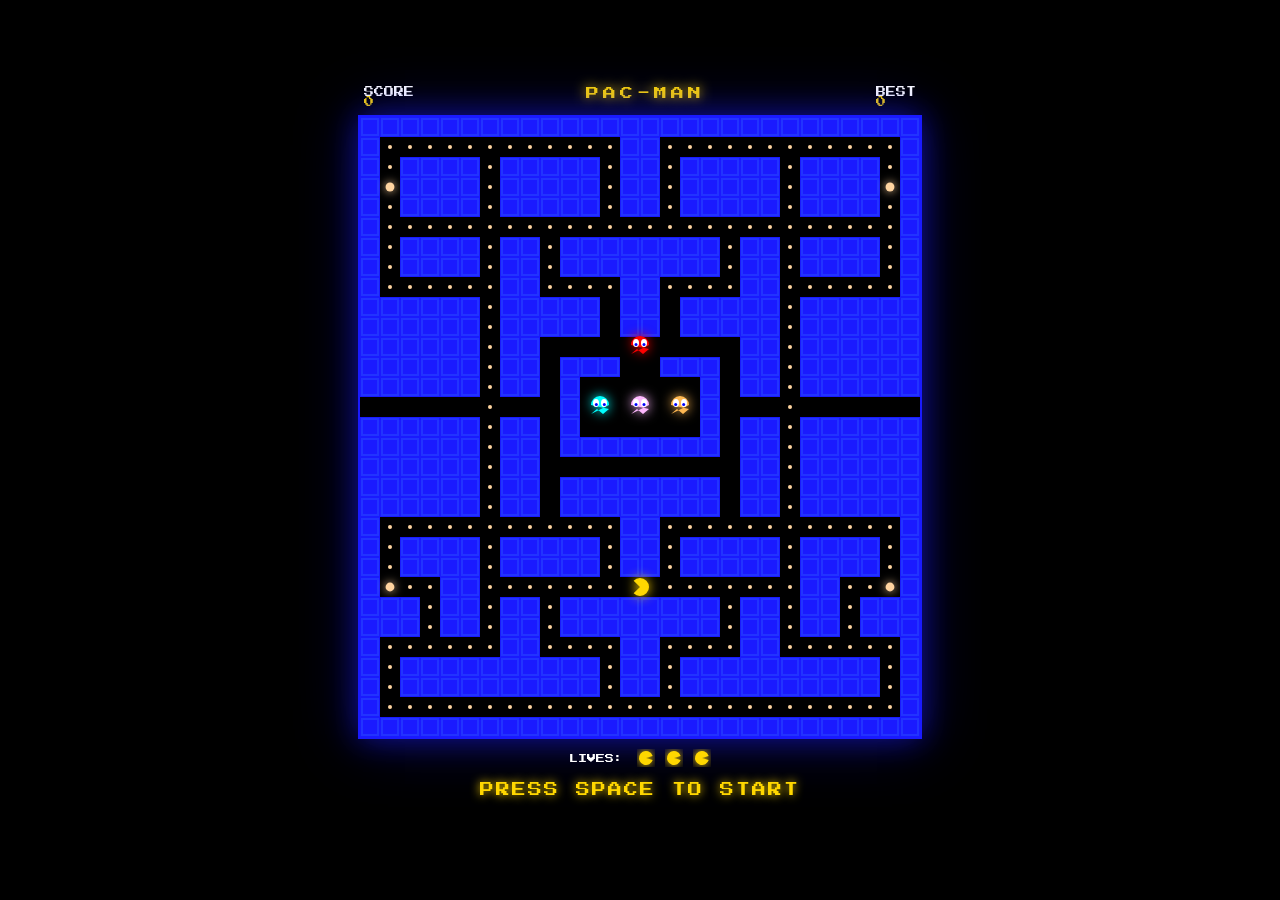
<file: Index.html>
<!DOCTYPE html>
<html lang="en">
<head>
<meta charset="UTF-8">
<meta name="viewport" content="width=device-width, initial-scale=1.0">
<title>PAC-MAN</title>
<style>
  @import url('https://fonts.googleapis.com/css2?family=Press+Start+2P&display=swap');

  * { margin: 0; padding: 0; box-sizing: border-box; }

  body {
    background: #000;
    display: flex;
    flex-direction: column;
    align-items: center;
    justify-content: center;
    min-height: 100vh;
    font-family: 'Press Start 2P', monospace;
    overflow: hidden;
  }

  #header {
    display: flex;
    justify-content: space-between;
    width: 560px;
    color: #fff;
    font-size: 10px;
    margin-bottom: 8px;
    padding: 0 4px;
  }

  #score-val, #high-val { color: #FFD700; }

  #gameCanvas {
    display: block;
    border: 2px solid #1a1aff;
    box-shadow: 0 0 30px #1a1aff88, 0 0 60px #1a1aff44;
  }

  #message {
    color: #FFD700;
    font-size: 14px;
    margin-top: 16px;
    text-align: center;
    letter-spacing: 2px;
    min-height: 30px;
    text-shadow: 0 0 10px #FFD700;
    animation: blink 1s step-start infinite;
  }

  @keyframes blink {
    0%, 100% { opacity: 1; }
    50% { opacity: 0; }
  }

  #lives-row {
    display: flex;
    gap: 10px;
    margin-top: 10px;
    align-items: center;
  }

  #lives-label {
    color: #fff;
    font-size: 9px;
    margin-right: 4px;
  }

  .life-icon {
    width: 18px;
    height: 18px;
  }

  #mobile-controls {
    display: none;
    flex-direction: column;
    align-items: center;
    gap: 6px;
    margin-top: 14px;
  }

  .ctrl-row { display: flex; gap: 6px; }

  .ctrl-btn {
    width: 52px; height: 52px;
    background: #111;
    border: 2px solid #1a1aff;
    border-radius: 8px;
    color: #fff;
    font-size: 22px;
    cursor: pointer;
    user-select: none;
    display: flex; align-items: center; justify-content: center;
    box-shadow: 0 0 10px #1a1aff55;
    -webkit-tap-highlight-color: transparent;
    transition: background 0.1s;
  }

  .ctrl-btn:active { background: #1a1aff44; }

  @media (max-width: 620px) {
    #header { width: 100vw; padding: 0 8px; font-size: 8px; }
    #gameCanvas { width: 100vw !important; height: auto !important; }
    #mobile-controls { display: flex; }
  }
</style>
</head>
<body>

<div id="header">
  <div>SCORE<br><span id="score-val">0</span></div>
  <div style="color:#FFD700; font-size:13px; letter-spacing:4px; text-shadow: 0 0 12px #FFD700;">PAC-MAN</div>
  <div>BEST<br><span id="high-val">0</span></div>
</div>

<canvas id="gameCanvas" width="560" height="620"></canvas>

<div id="lives-row">
  <span id="lives-label">LIVES:</span>
  <canvas class="life-icon" id="life1" width="18" height="18"></canvas>
  <canvas class="life-icon" id="life2" width="18" height="18"></canvas>
  <canvas class="life-icon" id="life3" width="18" height="18"></canvas>
</div>

<div id="message">PRESS SPACE TO START</div>

<div id="mobile-controls">
  <div class="ctrl-row"><button class="ctrl-btn" id="btn-up">▲</button></div>
  <div class="ctrl-row">
    <button class="ctrl-btn" id="btn-left">◀</button>
    <button class="ctrl-btn" id="btn-down">▼</button>
    <button class="ctrl-btn" id="btn-right">▶</button>
  </div>
</div>

<script>
const canvas = document.getElementById('gameCanvas');
const ctx = canvas.getContext('2d');
const msgEl = document.getElementById('message');
const scoreEl = document.getElementById('score-val');
const highEl = document.getElementById('high-val');

// ---- MAP ----
// 0=empty, 1=wall, 2=dot, 3=power, 4=empty(no dot), 5=ghost house door
const COLS = 28, ROWS = 31;
const CELL = 20;

const MAP_TEMPLATE = [
  [1,1,1,1,1,1,1,1,1,1,1,1,1,1,1,1,1,1,1,1,1,1,1,1,1,1,1,1],
  [1,2,2,2,2,2,2,2,2,2,2,2,2,1,1,2,2,2,2,2,2,2,2,2,2,2,2,1],
  [1,2,1,1,1,1,2,1,1,1,1,1,2,1,1,2,1,1,1,1,1,2,1,1,1,1,2,1],
  [1,3,1,1,1,1,2,1,1,1,1,1,2,1,1,2,1,1,1,1,1,2,1,1,1,1,3,1],
  [1,2,1,1,1,1,2,1,1,1,1,1,2,1,1,2,1,1,1,1,1,2,1,1,1,1,2,1],
  [1,2,2,2,2,2,2,2,2,2,2,2,2,2,2,2,2,2,2,2,2,2,2,2,2,2,2,1],
  [1,2,1,1,1,1,2,1,1,2,1,1,1,1,1,1,1,1,2,1,1,2,1,1,1,1,2,1],
  [1,2,1,1,1,1,2,1,1,2,1,1,1,1,1,1,1,1,2,1,1,2,1,1,1,1,2,1],
  [1,2,2,2,2,2,2,1,1,2,2,2,2,1,1,2,2,2,2,1,1,2,2,2,2,2,2,1],
  [1,1,1,1,1,1,2,1,1,1,1,1,4,1,1,4,1,1,1,1,1,2,1,1,1,1,1,1],
  [1,1,1,1,1,1,2,1,1,1,1,1,4,1,1,4,1,1,1,1,1,2,1,1,1,1,1,1],
  [1,1,1,1,1,1,2,1,1,4,4,4,4,4,4,4,4,4,4,1,1,2,1,1,1,1,1,1],
  [1,1,1,1,1,1,2,1,1,4,1,1,1,4,4,1,1,1,4,1,1,2,1,1,1,1,1,1],
  [1,1,1,1,1,1,2,1,1,4,1,4,4,4,4,4,4,1,4,1,1,2,1,1,1,1,1,1],
  [4,4,4,4,4,4,2,4,4,4,1,4,4,4,4,4,4,1,4,4,4,2,4,4,4,4,4,4],
  [1,1,1,1,1,1,2,1,1,4,1,4,4,4,4,4,4,1,4,1,1,2,1,1,1,1,1,1],
  [1,1,1,1,1,1,2,1,1,4,1,1,1,1,1,1,1,1,4,1,1,2,1,1,1,1,1,1],
  [1,1,1,1,1,1,2,1,1,4,4,4,4,4,4,4,4,4,4,1,1,2,1,1,1,1,1,1],
  [1,1,1,1,1,1,2,1,1,4,1,1,1,1,1,1,1,1,4,1,1,2,1,1,1,1,1,1],
  [1,1,1,1,1,1,2,1,1,4,1,1,1,1,1,1,1,1,4,1,1,2,1,1,1,1,1,1],
  [1,2,2,2,2,2,2,2,2,2,2,2,2,1,1,2,2,2,2,2,2,2,2,2,2,2,2,1],
  [1,2,1,1,1,1,2,1,1,1,1,1,2,1,1,2,1,1,1,1,1,2,1,1,1,1,2,1],
  [1,2,1,1,1,1,2,1,1,1,1,1,2,1,1,2,1,1,1,1,1,2,1,1,1,1,2,1],
  [1,3,2,2,1,1,2,2,2,2,2,2,2,4,4,2,2,2,2,2,2,2,1,1,2,2,3,1],
  [1,1,1,2,1,1,2,1,1,2,1,1,1,1,1,1,1,1,2,1,1,2,1,1,2,1,1,1],
  [1,1,1,2,1,1,2,1,1,2,1,1,1,1,1,1,1,1,2,1,1,2,1,1,2,1,1,1],
  [1,2,2,2,2,2,2,1,1,2,2,2,2,1,1,2,2,2,2,1,1,2,2,2,2,2,2,1],
  [1,2,1,1,1,1,1,1,1,1,1,1,2,1,1,2,1,1,1,1,1,1,1,1,1,1,2,1],
  [1,2,1,1,1,1,1,1,1,1,1,1,2,1,1,2,1,1,1,1,1,1,1,1,1,1,2,1],
  [1,2,2,2,2,2,2,2,2,2,2,2,2,2,2,2,2,2,2,2,2,2,2,2,2,2,2,1],
  [1,1,1,1,1,1,1,1,1,1,1,1,1,1,1,1,1,1,1,1,1,1,1,1,1,1,1,1],
];

// ---- STATE ----
let map, score, highScore = 0, lives, gameState, pacman, ghosts;
let frightTimer = 0, dotCount = 0;
let animFrame;

// ---- DIRECTIONS ----
const DIR = { LEFT:[-1,0], RIGHT:[1,0], UP:[0,-1], DOWN:[0,1], NONE:[0,0] };

function resetMap() {
  map = MAP_TEMPLATE.map(r => [...r]);
  dotCount = 0;
  for(let r=0;r<ROWS;r++) for(let c=0;c<COLS;c++) if(map[r][c]===2||map[r][c]===3) dotCount++;
}

function initGame() {
  resetMap();
  score = 0;
  lives = 3;
  scoreEl.textContent = score;
  frightTimer = 0;
  spawnEntities();
  updateLives();
  gameState = 'ready';
  msgEl.textContent = 'PRESS SPACE TO START';
}

function spawnEntities() {
  pacman = {
    x: 13.5, y: 23,
    dir: DIR.LEFT, nextDir: DIR.LEFT,
    speed: 0.12, mouthAngle: 0.25, mouthDir: 1,
    dead: false, deathTimer: 0
  };
  ghosts = [
    { name:'blinky', x:13.5, y:11, dir:DIR.LEFT, homeX:13.5, homeY:11, color:'#FF0000', frightened:false, eaten:false, speed:0.1, mode:'scatter', modeTimer:0, px:0, py:0 },
    { name:'pinky',  x:13.5, y:14, dir:DIR.UP,   homeX:13.5, homeY:14, color:'#FFB8FF', frightened:false, eaten:false, speed:0.09, mode:'house',   modeTimer:120, px:0, py:0 },
    { name:'inky',   x:11.5, y:14, dir:DIR.UP,   homeX:11.5, homeY:14, color:'#00FFFF', frightened:false, eaten:false, speed:0.09, mode:'house',   modeTimer:240, px:0, py:0 },
    { name:'clyde',  x:15.5, y:14, dir:DIR.UP,   homeX:15.5, homeY:14, color:'#FFB852', frightened:false, eaten:false, speed:0.09, mode:'house',   modeTimer:360, px:0, py:0 },
  ];
}

// ---- COLLISION ----
function canMove(x, y) {
  const margin = 0.45;
  const corners = [
    [x - margin, y - margin],
    [x + margin, y - margin],
    [x - margin, y + margin],
    [x + margin, y + margin],
  ];
  for(const [cx, cy] of corners) {
    let col = Math.floor(cx);
    let row = Math.floor(cy);
    if(row < 0 || row >= ROWS || col < 0 || col >= COLS) continue;
    if(map[row][col] === 1) return false;
  }
  return true;
}

function wrapX(x) {
  if(x < -0.5) return COLS - 0.5;
  if(x > COLS - 0.5) return 0.5;
  return x;
}

// ---- PACMAN UPDATE ----
function updatePacman() {
  if(pacman.dead) {
    pacman.deathTimer++;
    return;
  }
  // Try next dir first
  const [ndx, ndy] = pacman.nextDir;
  const nx = pacman.x + ndx * pacman.speed;
  const ny = pacman.y + ndy * pacman.speed;
  if(canMove(nx, ny)) {
    pacman.dir = pacman.nextDir;
  }
  const [dx, dy] = pacman.dir;
  const mx = wrapX(pacman.x + dx * pacman.speed);
  const my = pacman.y + dy * pacman.speed;
  if(canMove(mx, my)) {
    pacman.x = mx;
    pacman.y = my;
  }

  // Eat dot
  const col = Math.round(pacman.x), row = Math.round(pacman.y);
  if(row>=0&&row<ROWS&&col>=0&&col<COLS) {
    if(map[row][col] === 2) {
      map[row][col] = 4;
      score += 10; dotCount--;
      scoreEl.textContent = score;
    } else if(map[row][col] === 3) {
      map[row][col] = 4;
      score += 50; dotCount--;
      scoreEl.textContent = score;
      frightenGhosts();
    }
  }

  // Mouth animate
  pacman.mouthAngle += 0.07 * pacman.mouthDir;
  if(pacman.mouthAngle > 0.35) pacman.mouthDir = -1;
  if(pacman.mouthAngle < 0.02) pacman.mouthDir = 1;
}

function frightenGhosts() {
  frightTimer = 400;
  for(const g of ghosts) {
    if(!g.eaten) { g.frightened = true; g.dir = [g.dir[0]*-1, g.dir[1]*-1]; }
  }
}

// ---- GHOST AI ----
function ghostTarget(g) {
  if(g.mode === 'scatter') {
    const corners = { blinky:[26,1], pinky:[2,1], inky:[26,29], clyde:[2,29] };
    return corners[g.name] || [13,15];
  }
  // Chase
  switch(g.name) {
    case 'blinky': return [Math.round(pacman.x), Math.round(pacman.y)];
    case 'pinky': return [Math.round(pacman.x)+4*pacman.dir[0], Math.round(pacman.y)+4*pacman.dir[1]];
    case 'inky': {
      const blinky = ghosts[0];
      const px = Math.round(pacman.x)+2*pacman.dir[0], py = Math.round(pacman.y)+2*pacman.dir[1];
      return [2*px - Math.round(blinky.x), 2*py - Math.round(blinky.y)];
    }
    case 'clyde': {
      const dx = g.x - pacman.x, dy = g.y - pacman.y;
      return Math.sqrt(dx*dx+dy*dy) > 8 ? [Math.round(pacman.x), Math.round(pacman.y)] : [2, 29];
    }
  }
  return [13,15];
}

function updateGhost(g) {
  // House mode
  if(g.mode === 'house') {
    g.modeTimer--;
    // Bounce inside house
    const ny = g.y + (g.dir[1]||1) * 0.06;
    if(ny > 15.5) g.dir = DIR.UP;
    else if(ny < 14) g.dir = DIR.DOWN;
    else g.dir = g.dir[1] !== 0 ? g.dir : DIR.UP;
    g.y += g.dir[1] * 0.06;
    if(g.modeTimer <= 0) { g.mode = 'scatter'; g.x = 13.5; g.y = 11; }
    return;
  }

  if(g.eaten) {
    // Return to house
    const tx = 13.5, ty = 11;
    const dx = tx - g.x, dy = ty - g.y;
    const dist = Math.sqrt(dx*dx+dy*dy);
    if(dist < 0.2) { g.eaten = false; g.frightened = false; g.x = tx; g.y = ty; return; }
    g.x += (dx/dist)*0.25;
    g.y += (dy/dist)*0.25;
    return;
  }

  // Mode switching
  g.modeTimer++;
  if(g.modeTimer === 300) g.mode = 'chase';
  if(g.modeTimer === 600) { g.mode = 'scatter'; g.modeTimer = 0; }

  const spd = g.frightened ? 0.06 : g.speed;

  // Choose direction at grid centers
  const atCenter = Math.abs(g.x - Math.round(g.x)) < spd+0.05 && Math.abs(g.y - Math.round(g.y)) < spd+0.05;
  if(atCenter) {
    g.x = Math.round(g.x); g.y = Math.round(g.y);
    const [tx, ty] = g.frightened ? [Math.floor(Math.random()*COLS), Math.floor(Math.random()*ROWS)] : ghostTarget(g);
    const dirs = [DIR.LEFT, DIR.RIGHT, DIR.UP, DIR.DOWN];
    const opposite = [-g.dir[0], -g.dir[1]];
    let best = null, bestDist = Infinity;
    for(const d of dirs) {
      if(d[0]===opposite[0]&&d[1]===opposite[1]) continue;
      const nx = g.x+d[0], ny = g.y+d[1];
      const col=Math.floor(nx), row=Math.floor(ny);
      if(row<0||row>=ROWS||col<0||col>=COLS||map[row][col]===1) continue;
      const dist=(nx-tx)**2+(ny-ty)**2;
      if(dist<bestDist){bestDist=dist; best=d;}
    }
    if(best) g.dir = best;
  }

  const nx = wrapX(g.x + g.dir[0]*spd);
  const ny = g.y + g.dir[1]*spd;
  const col=Math.floor(nx+g.dir[0]*0.45), row=Math.floor(ny+g.dir[1]*0.45);
  const valid = row>=0&&row<ROWS&&col>=0&&col<COLS&&map[row][col]!==1;
  if(valid) { g.x=nx; g.y=ny; }
}

// ---- COLLISION CHECK ----
let ghostEatCombo = 0;
function checkCollisions() {
  for(const g of ghosts) {
    const dx = g.x - pacman.x, dy = g.y - pacman.y;
    if(Math.sqrt(dx*dx+dy*dy) < 0.8) {
      if(g.frightened && !g.eaten) {
        g.eaten = true; g.frightened = false;
        ghostEatCombo++;
        const pts = [200,400,800,1600][Math.min(ghostEatCombo-1,3)];
        score += pts; scoreEl.textContent = score;
      } else if(!g.frightened && !g.eaten) {
        pacmanDie();
      }
    }
  }
}

function pacmanDie() {
  pacman.dead = true; pacman.deathTimer = 0;
  lives--;
  updateLives();
  if(lives < 0) {
    gameOver(); return;
  }
  setTimeout(() => {
    if(gameState !== 'playing') return;
    frightTimer = 0;
    spawnEntities();
    updateLives();
  }, 1500);
}

function gameOver() {
  gameState = 'over';
  if(score > highScore) { highScore = score; highEl.textContent = highScore; }
  msgEl.textContent = 'GAME OVER - SPACE';
}

// ---- DRAW ----
const WALL_COLOR = '#1a1aff';
const DOT_COLOR = '#FFD4A0';
const POWER_COLOR = '#FFD4A0';

function drawMap() {
  for(let r=0;r<ROWS;r++) {
    for(let c=0;c<COLS;c++) {
      const x=c*CELL, y=r*CELL, v=map[r][c];
      if(v===1) {
        ctx.fillStyle = WALL_COLOR;
        ctx.fillRect(x,y,CELL,CELL);
        // Inner glow effect
        ctx.fillStyle = '#2233ff';
        ctx.fillRect(x+1,y+1,CELL-2,CELL-2);
        ctx.fillStyle = WALL_COLOR;
        ctx.fillRect(x+3,y+3,CELL-6,CELL-6);
      } else if(v===2) {
        ctx.fillStyle = DOT_COLOR;
        ctx.beginPath();
        ctx.arc(x+CELL/2, y+CELL/2, 2, 0, Math.PI*2);
        ctx.fill();
      } else if(v===3) {
        const t = Date.now()/300;
        const r2 = 5 + Math.sin(t)*1;
        ctx.fillStyle = POWER_COLOR;
        ctx.shadowColor = POWER_COLOR;
        ctx.shadowBlur = 10;
        ctx.beginPath();
        ctx.arc(x+CELL/2, y+CELL/2, r2, 0, Math.PI*2);
        ctx.fill();
        ctx.shadowBlur = 0;
      }
    }
  }
}

function drawPacman() {
  const px = pacman.x*CELL+CELL/2, py = pacman.y*CELL+CELL/2;
  const r = CELL/2 - 1;

  if(pacman.dead) {
    const pct = Math.min(pacman.deathTimer/60, 1);
    const startAngle = 0;
    const sweep = Math.PI * (1 + pct);
    ctx.fillStyle = '#FFD700';
    ctx.shadowColor = '#FFD700';
    ctx.shadowBlur = 15;
    ctx.beginPath();
    ctx.moveTo(px, py);
    ctx.arc(px, py, r, startAngle, startAngle + sweep);
    ctx.closePath();
    ctx.fill();
    ctx.shadowBlur = 0;
    return;
  }

  // Direction angle
  let angle = 0;
  const [dx,dy] = pacman.dir;
  if(dx===1) angle=0;
  else if(dx===-1) angle=Math.PI;
  else if(dy===-1) angle=-Math.PI/2;
  else if(dy===1) angle=Math.PI/2;

  const mouth = pacman.mouthAngle * Math.PI;
  ctx.fillStyle = '#FFD700';
  ctx.shadowColor = '#FFD700';
  ctx.shadowBlur = 12;
  ctx.beginPath();
  ctx.moveTo(px, py);
  ctx.arc(px, py, r, angle + mouth, angle + Math.PI*2 - mouth);
  ctx.closePath();
  ctx.fill();
  ctx.shadowBlur = 0;
}

function drawGhost(g) {
  const gx = g.x*CELL+CELL/2, gy = g.y*CELL+CELL/2;
  const r = CELL/2 - 1;
  const t = Date.now();

  let color = g.color;
  if(g.frightened) {
    color = frightTimer < 100 && Math.floor(t/200)%2 === 0 ? '#fff' : '#0000CC';
  }
  if(g.eaten) color = 'transparent';

  ctx.fillStyle = color;
  ctx.shadowColor = color;
  ctx.shadowBlur = g.frightened ? 5 : 12;

  // Body
  ctx.beginPath();
  ctx.arc(gx, gy-2, r, Math.PI, 0);
  const bottom = gy - 2 + r;
  const waves = 3;
  for(let i=0;i<=waves;i++) {
    const wx = (gx-r) + (i*(r*2/waves));
    const wy = i%2===0 ? bottom : bottom-5;
    ctx.lineTo(wx, wy);
  }
  ctx.lineTo(gx-r, gy-2);
  ctx.closePath();
  ctx.fill();
  ctx.shadowBlur = 0;

  // Eyes
  if(!g.frightened && !g.eaten) {
    ctx.fillStyle = '#fff';
    ctx.beginPath(); ctx.ellipse(gx-4, gy-4, 3, 4, 0, 0, Math.PI*2); ctx.fill();
    ctx.beginPath(); ctx.ellipse(gx+4, gy-4, 3, 4, 0, 0, Math.PI*2); ctx.fill();
    ctx.fillStyle = '#00f';
    const ed = pacman ? [pacman.x - g.x, pacman.y - g.y] : [1,0];
    const el = Math.sqrt(ed[0]**2+ed[1]**2)||1;
    const ex = ed[0]/el, ey = ed[1]/el;
    ctx.beginPath(); ctx.arc(gx-4+ex*1.5, gy-4+ey*1.5, 1.5, 0, Math.PI*2); ctx.fill();
    ctx.beginPath(); ctx.arc(gx+4+ex*1.5, gy-4+ey*1.5, 1.5, 0, Math.PI*2); ctx.fill();
  } else if(g.frightened) {
    ctx.fillStyle = '#fff';
    ctx.beginPath(); ctx.arc(gx-3, gy-3, 2, 0, Math.PI*2); ctx.fill();
    ctx.beginPath(); ctx.arc(gx+3, gy-3, 2, 0, Math.PI*2); ctx.fill();
    // Worried mouth
    ctx.strokeStyle='#fff'; ctx.lineWidth=1;
    ctx.beginPath();
    for(let i=0;i<5;i++) {
      const mx = (gx-5)+(i*2.5);
      const my = i%2===0 ? gy+1 : gy+3;
      i===0?ctx.moveTo(mx,my):ctx.lineTo(mx,my);
    }
    ctx.stroke();
  } else if(g.eaten) {
    // Just eyes
    ctx.fillStyle='#fff';
    ctx.beginPath(); ctx.ellipse(gx-4, gy-2, 3, 4, 0, 0, Math.PI*2); ctx.fill();
    ctx.beginPath(); ctx.ellipse(gx+4, gy-2, 3, 4, 0, 0, Math.PI*2); ctx.fill();
    ctx.fillStyle='#00f';
    ctx.beginPath(); ctx.arc(gx-3, gy-2, 1.5, 0, Math.PI*2); ctx.fill();
    ctx.beginPath(); ctx.arc(gx+5, gy-2, 1.5, 0, Math.PI*2); ctx.fill();
  }
}

function updateLives() {
  for(let i=1;i<=3;i++) {
    const lc = document.getElementById('life'+i);
    const lctx = lc.getContext('2d');
    lctx.clearRect(0,0,18,18);
    if(i <= lives+1) {
      lctx.fillStyle = '#FFD700';
      lctx.shadowColor = '#FFD700';
      lctx.shadowBlur = 8;
      lctx.beginPath();
      lctx.moveTo(9,9);
      lctx.arc(9,9,7,0.3,Math.PI*2-0.3);
      lctx.closePath();
      lctx.fill();
    }
  }
}

// ---- GAME LOOP ----
function gameLoop() {
  ctx.fillStyle = '#000';
  ctx.fillRect(0, 0, canvas.width, canvas.height);

  drawMap();

  if(gameState === 'playing') {
    updatePacman();
    if(frightTimer > 0) frightTimer--;
    if(frightTimer === 0) for(const g of ghosts) g.frightened = false;

    if(!pacman.dead) {
      for(const g of ghosts) updateGhost(g);
      checkCollisions();
    }

    if(dotCount <= 0) {
      gameState = 'win';
      if(score > highScore){ highScore=score; highEl.textContent=highScore; }
      msgEl.textContent = 'YOU WIN! SPACE';
    }
  }

  drawPacman();
  for(const g of ghosts) drawGhost(g);

  animFrame = requestAnimationFrame(gameLoop);
}

// ---- INPUT ----
document.addEventListener('keydown', e => {
  if(e.code === 'Space' || e.key === ' ') {
    if(gameState === 'ready' || gameState === 'over' || gameState === 'win') {
      initGame();
      gameState = 'playing';
      msgEl.textContent = '';
      ghostEatCombo = 0;
    }
    return;
  }
  if(!pacman || pacman.dead) return;
  switch(e.key) {
    case 'ArrowLeft': case 'a': pacman.nextDir = DIR.LEFT; break;
    case 'ArrowRight': case 'd': pacman.nextDir = DIR.RIGHT; break;
    case 'ArrowUp': case 'w': pacman.nextDir = DIR.UP; break;
    case 'ArrowDown': case 's': pacman.nextDir = DIR.DOWN; break;
  }
});

// Mobile buttons
function mobileDir(d) {
  if(gameState === 'ready' || gameState === 'over' || gameState === 'win') {
    initGame(); gameState='playing'; msgEl.textContent=''; ghostEatCombo=0; return;
  }
  if(!pacman||pacman.dead) return;
  pacman.nextDir = d;
}
document.getElementById('btn-left').addEventListener('click', ()=>mobileDir(DIR.LEFT));
document.getElementById('btn-right').addEventListener('click', ()=>mobileDir(DIR.RIGHT));
document.getElementById('btn-up').addEventListener('click', ()=>mobileDir(DIR.UP));
document.getElementById('btn-down').addEventListener('click', ()=>mobileDir(DIR.DOWN));

// Check if mobile
if('ontouchstart' in window) {
  document.getElementById('mobile-controls').style.display = 'flex';
}

// ---- START ----
initGame();
gameLoop();
</script>
</body>
</html>
</file>
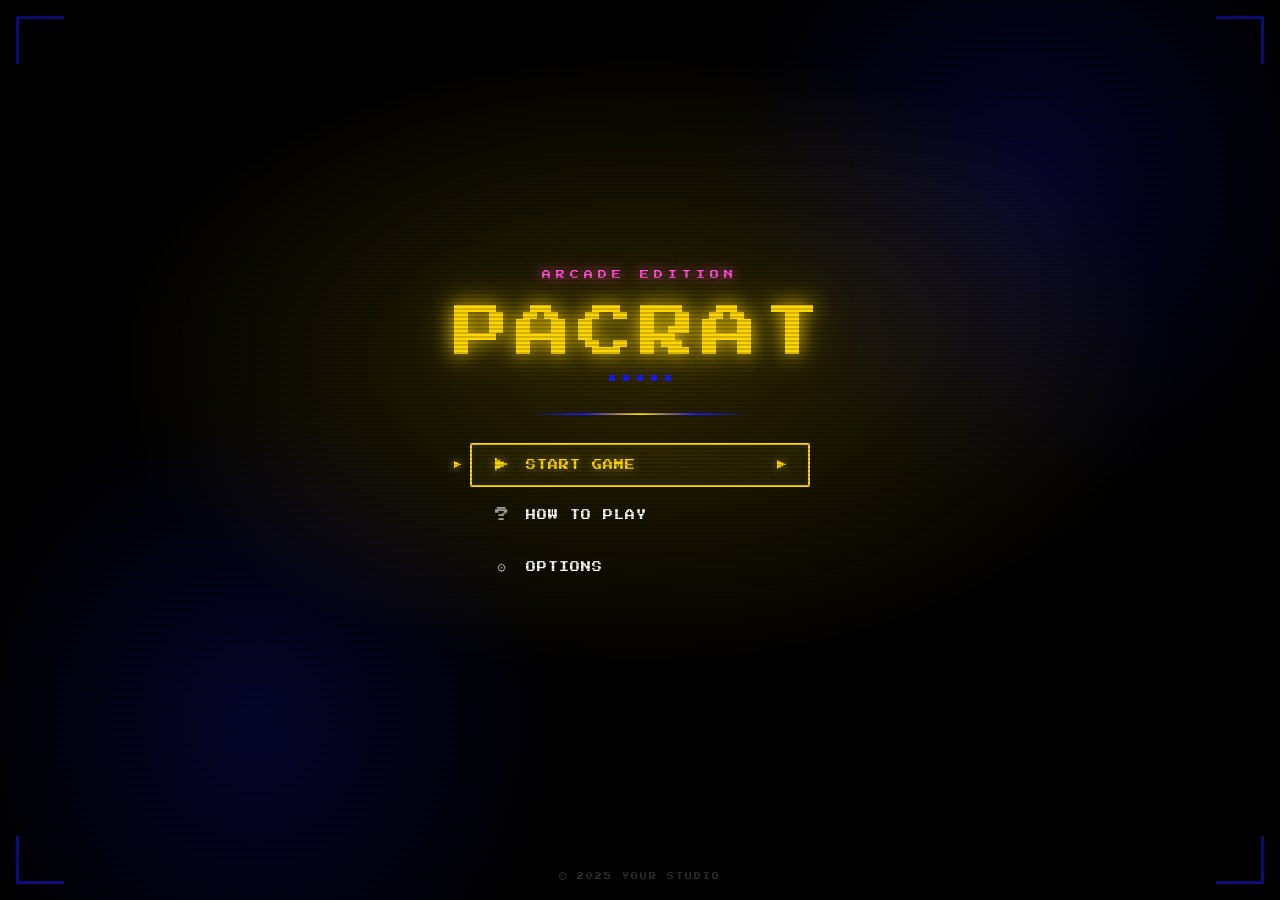
<file: index.html>
<!DOCTYPE html>
<html lang="en">
<head>
  <meta charset="UTF-8">
  <meta name="viewport" content="width=device-width, initial-scale=1.0">
  <title>spacrat</title>
  <link rel="preconnect" href="https://fonts.googleapis.com">
  <link href="https://fonts.googleapis.com/css2?family=Press+Start+2P&display=swap" rel="stylesheet">
  <link rel="stylesheet" href="styles.css">

  <style>
    /* =============================================
       SPLASH STYLES
       ============================================= */

    :root {
      --bg:        #000;
      --primary:   #FFD700;
      --secondary: #1a1aff;
      --accent:    #ff4fd8;
      --text:      #fff;
      --dim:       #888;
      --glow-a:    rgba(255,215,0,0.18);
      --glow-b:    rgba(26,26,255,0.18);
    }

    /* Scanline overlay — sits over everything */
    body::before {
      content: '';
      position: fixed; inset: 0;
      background: repeating-linear-gradient(
        0deg,
        transparent,
        transparent 2px,
        rgba(0,0,0,0.18) 2px,
        rgba(0,0,0,0.18) 4px
      );
      pointer-events: none;
      z-index: 9999;
    }

    /* ---- Splash wrapper — covers the whole screen ---- */
    #splash-screen {
      position: fixed;
      inset: 0;
      z-index: 1000;
      background: #000;
      display: flex;
      flex-direction: column;
      align-items: center;
      justify-content: center;
      padding: 24px;
      transition: opacity 0.5s ease;
    }

    #splash-screen.hiding {
      opacity: 0;
      pointer-events: none;
    }

    /* ---- Radial ambient glow ---- */
    .bg-glow {
      position: absolute; inset: 0;
      background:
        radial-gradient(ellipse 60% 50% at 50% 40%, var(--glow-a), transparent 70%),
        radial-gradient(ellipse 40% 60% at 20% 80%, var(--glow-b), transparent 60%),
        radial-gradient(ellipse 40% 60% at 80% 20%, var(--glow-b), transparent 60%);
      pointer-events: none;
    }

    /* ---- Corner decorations ---- */
    .corner {
      position: absolute;
      width: 48px; height: 48px;
      border-color: var(--secondary);
      border-style: solid;
      opacity: 0.5;
    }
    .corner.tl { top:16px; left:16px; border-width: 3px 0 0 3px; }
    .corner.tr { top:16px; right:16px; border-width: 3px 3px 0 0; }
    .corner.bl { bottom:16px; left:16px; border-width: 0 0 3px 3px; }
    .corner.br { bottom:16px; right:16px; border-width: 0 3px 3px 0; }

    /* ---- Pixel dots row ---- */
    .pixel-row {
      display: flex;
      justify-content: center;
      gap: 8px;
      margin-bottom: 10px;
      position: relative;
      z-index: 1;
    }
    .pixel-row span {
      width: 6px; height: 6px;
      background: var(--secondary);
      display: inline-block;
      animation: pixblink 1.4s step-start infinite;
    }
    .pixel-row span:nth-child(2) { animation-delay: 0.2s; }
    .pixel-row span:nth-child(3) { animation-delay: 0.4s; }
    .pixel-row span:nth-child(4) { animation-delay: 0.6s; }
    .pixel-row span:nth-child(5) { animation-delay: 0.8s; }

    @keyframes pixblink {
      0%,100% { opacity:1; }
      50% { opacity:0.2; }
    }

    /* ---- Subtitle ---- */
    #splash-subtitle {
      position: relative; z-index: 1;
      font-family: 'Press Start 2P', monospace;
      font-size: 9px;
      color: var(--accent);
      letter-spacing: 5px;
      text-transform: uppercase;
      margin-bottom: 18px;
      opacity: 0;
      animation: fadeUp 0.6s 0.2s forwards;
      text-shadow: 0 0 12px var(--accent);
    }

    /* ---- Title ---- */
    #splash-title {
      position: relative; z-index: 1;
      font-family: 'Press Start 2P', monospace;
      font-size: clamp(28px, 7vw, 56px);
      color: var(--primary);
      letter-spacing: 6px;
      text-align: center;
      text-shadow:
        0 0 20px var(--primary),
        0 0 50px rgba(255,215,0,0.4),
        0 0 100px rgba(255,215,0,0.15);
      margin-bottom: 6px;
      opacity: 0;
      animation: fadeDown 0.7s 0.1s forwards, titleFlicker 8s 2s infinite;
      line-height: 1.3;
    }

    @keyframes titleFlicker {
      0%,96%,100% { opacity:1; }
      97% { opacity:0.7; }
      98% { opacity:1; }
      99% { opacity:0.5; }
    }

    /* ---- Divider ---- */
    .splash-divider {
      position: relative; z-index: 1;
      width: 220px;
      height: 2px;
      background: linear-gradient(90deg, transparent, var(--secondary), var(--primary), var(--secondary), transparent);
      margin: 22px 0 28px;
      opacity: 0;
      animation: fadeIn 0.5s 0.6s forwards;
      flex-shrink: 0;
    }

    /* ---- Menu ---- */
    #splash-menu {
      position: relative; z-index: 1;
      display: flex;
      flex-direction: column;
      align-items: center;
      gap: 6px;
      width: 100%;
      max-width: 340px;
      opacity: 0;
      animation: fadeUp 0.6s 0.8s forwards;
    }

    .menu-item {
      width: 100%;
      display: flex;
      align-items: center;
      justify-content: flex-start;
      gap: 14px;
      padding: 13px 20px;
      border: 2px solid transparent;
      border-radius: 2px;
      cursor: pointer;
      font-family: 'Press Start 2P', monospace;
      font-size: 10px;
      color: var(--text);
      background: transparent;
      letter-spacing: 1px;
      transition: border-color 0.1s, background 0.1s, color 0.1s;
      position: relative;
      text-align: left;
    }

    .menu-item .menu-icon {
      font-size: 14px;
      min-width: 20px;
      text-align: center;
      filter: grayscale(1) brightness(0.6);
      transition: filter 0.15s;
    }

    .menu-item .menu-arrow {
      margin-left: auto;
      color: var(--primary);
      opacity: 0;
      transform: translateX(-6px);
      transition: opacity 0.15s, transform 0.15s;
      font-size: 10px;
    }

    .menu-item:hover, .menu-item.selected {
      border-color: var(--primary);
      background: rgba(255,215,0,0.06);
      color: var(--primary);
      text-shadow: 0 0 10px rgba(255,215,0,0.5);
    }

    .menu-item:hover .menu-icon,
    .menu-item.selected .menu-icon { filter: none; }

    .menu-item:hover .menu-arrow,
    .menu-item.selected .menu-arrow { opacity: 1; transform: translateX(0); }

    .menu-item.selected::before {
      content: '▶';
      position: absolute;
      left: -18px;
      color: var(--primary);
      font-size: 8px;
      text-shadow: 0 0 8px var(--primary);
      animation: cursorBlink 0.8s step-start infinite;
    }

    @keyframes cursorBlink {
      0%,100% { opacity:1; }
      50% { opacity:0; }
    }

    /* ---- Prompt ---- */
    #splash-prompt {
      position: relative; z-index: 1;
      margin-top: 32px;
      font-family: 'Press Start 2P', monospace;
      font-size: 8px;
      color: var(--dim);
      letter-spacing: 2px;
      text-align: center;
      animation: promptBlink 1.1s 1.4s step-start infinite;
      opacity: 0;
      animation-fill-mode: forwards;
    }

    @keyframes promptBlink {
      0% { opacity:0; }
      1%,50% { opacity:1; }
      51%,100% { opacity:0; }
    }

    /* ---- Copyright ---- */
    #splash-copy {
      position: absolute;
      bottom: 20px;
      font-family: 'Press Start 2P', monospace;
      font-size: 7px;
      color: rgba(255,255,255,0.18);
      letter-spacing: 2px;
      z-index: 1;
    }

    /* ---- Overlay panels ---- */
    .panel-overlay {
      position: fixed;
      inset: 0;
      background: rgba(0,0,0,0.88);
      z-index: 2000;
      display: flex;
      align-items: center;
      justify-content: center;
      opacity: 0;
      pointer-events: none;
      transition: opacity 0.2s;
    }

    .panel-overlay.open {
      opacity: 1;
      pointer-events: all;
    }

    .panel {
      border: 2px solid var(--secondary);
      box-shadow: 0 0 40px rgba(26,26,255,0.4), 0 0 80px rgba(26,26,255,0.1);
      background: #000;
      padding: 36px 40px 32px;
      max-width: 520px;
      width: 90%;
      max-height: 80vh;
      overflow-y: auto;
      position: relative;
    }

    .panel-title {
      font-family: 'Press Start 2P', monospace;
      font-size: 13px;
      color: var(--primary);
      letter-spacing: 4px;
      margin-bottom: 28px;
      text-shadow: 0 0 12px var(--primary);
    }

    .panel-close {
      position: absolute;
      top: 16px; right: 20px;
      font-size: 9px;
      color: var(--dim);
      cursor: pointer;
      letter-spacing: 1px;
      background: none;
      border: none;
      font-family: 'Press Start 2P', monospace;
    }
    .panel-close:hover { color: var(--primary); }

    .how-row {
      display: flex;
      align-items: flex-start;
      gap: 18px;
      margin-bottom: 22px;
    }

    .how-key {
      font-family: 'Press Start 2P', monospace;
      font-size: 9px;
      color: var(--secondary);
      border: 1px solid var(--secondary);
      padding: 4px 8px;
      min-width: 72px;
      text-align: center;
      flex-shrink: 0;
      text-shadow: 0 0 8px var(--secondary);
    }

    .how-desc {
      font-family: 'Press Start 2P', monospace;
      font-size: 8px;
      color: #ccc;
      line-height: 1.9;
      letter-spacing: 0.5px;
    }

    .opt-row {
      display: flex;
      align-items: center;
      justify-content: space-between;
      border-bottom: 1px solid rgba(255,255,255,0.07);
      padding: 14px 0;
      gap: 16px;
    }

    .opt-label {
      font-family: 'Press Start 2P', monospace;
      font-size: 8px;
      color: #ccc;
      letter-spacing: 1px;
    }

    .opt-toggle { display: flex; gap: 8px; }

    .opt-btn {
      font-family: 'Press Start 2P', monospace;
      font-size: 7px;
      padding: 5px 10px;
      border: 1px solid var(--dim);
      background: transparent;
      color: var(--dim);
      cursor: pointer;
      letter-spacing: 1px;
    }

    .opt-btn.active {
      border-color: var(--primary);
      color: var(--primary);
      text-shadow: 0 0 8px var(--primary);
    }

    /* ---- Shared animations ---- */
    @keyframes fadeUp {
      from { opacity:0; transform: translateY(12px); }
      to   { opacity:1; transform: translateY(0); }
    }
    @keyframes fadeDown {
      from { opacity:0; transform: translateY(-10px); }
      to   { opacity:1; transform: translateY(0); }
    }
    @keyframes fadeIn {
      from { opacity:0; }
      to   { opacity:1; }
    }

    /* ---- Game wrapper: hidden until splash dismissed ---- */
    #game-wrapper {
      display: none;
      width: 100%;
      height: 100%;
    }

    /* display:contents lets the game's children participate in body's
       flex layout exactly as if game-wrapper weren't there */
    #game-wrapper.visible {
      display: contents;
    }

    /* ---- Character select screen ---- */
    #char-screen {
      position: fixed;
      inset: 0;
      z-index: 1000;
      background: #000;
      display: flex;
      flex-direction: column;
      align-items: center;
      justify-content: center;
      gap: 24px;
      padding: 24px;
      opacity: 0;
      pointer-events: none;
      transition: opacity 0.35s ease;
    }

    #char-screen.visible {
      opacity: 1;
      pointer-events: all;
    }

    #char-screen.hiding {
      opacity: 0;
      pointer-events: none;
    }

    #char-title {
      font-family: 'Press Start 2P', monospace;
      font-size: 13px;
      color: var(--primary);
      letter-spacing: 4px;
      text-shadow: 0 0 16px var(--primary);
    }

    #char-grid {
      display: flex;
      gap: 14px;
      flex-wrap: wrap;
      justify-content: center;
      max-width: 560px;
    }

    .char-card {
      display: flex;
      flex-direction: column;
      align-items: center;
      gap: 10px;
      padding: 18px 14px 14px;
      border: 2px solid #333;
      border-radius: 4px;
      cursor: pointer;
      background: transparent;
      color: #fff;
      transition: border-color 0.15s, background 0.15s, transform 0.15s;
      min-width: 110px;
      position: relative;
    }

    .char-card:hover, .char-card.selected {
      border-color: var(--primary);
      background: rgba(255,215,0,0.06);
      transform: translateY(-3px);
    }

    .char-card.selected::after {
      content: '▶ SELECTED';
      position: absolute;
      bottom: -22px;
      font-family: 'Press Start 2P', monospace;
      font-size: 6px;
      color: var(--primary);
      letter-spacing: 1px;
      white-space: nowrap;
    }

    .char-emoji {
      font-size: 36px;
      line-height: 1;
    }

    .char-name {
      font-family: 'Press Start 2P', monospace;
      font-size: 8px;
      color: var(--primary);
      letter-spacing: 2px;
    }

    .char-tagline {
      font-family: 'Press Start 2P', monospace;
      font-size: 6px;
      color: #666;
      letter-spacing: 1px;
      text-align: center;
    }

    .char-stats {
      display: flex;
      flex-direction: column;
      gap: 4px;
      width: 100%;
    }

    .stat-bar-row {
      display: flex;
      align-items: center;
      gap: 6px;
    }

    .stat-label {
      font-family: 'Press Start 2P', monospace;
      font-size: 5px;
      color: #555;
      width: 32px;
      flex-shrink: 0;
    }

    .stat-bar-bg {
      flex: 1;
      height: 4px;
      background: #222;
      border-radius: 2px;
      overflow: hidden;
    }

    .stat-bar-fill {
      height: 100%;
      background: var(--secondary);
      border-radius: 2px;
      transition: width 0.3s ease;
    }

    .stat-bar-fill.gold { background: var(--primary); }
    .stat-bar-fill.pink { background: var(--accent); }

    #char-confirm {
      font-family: 'Press Start 2P', monospace;
      font-size: 10px;
      color: #000;
      background: var(--primary);
      border: none;
      padding: 12px 28px;
      cursor: pointer;
      letter-spacing: 2px;
      margin-top: 10px;
      box-shadow: 0 0 20px rgba(255,215,0,0.4);
      transition: background 0.1s, transform 0.1s;
    }

    #char-confirm:hover { transform: scale(1.04); }
    #char-confirm:active { transform: scale(0.97); }

    #char-back {
      font-family: 'Press Start 2P', monospace;
      font-size: 7px;
      color: #555;
      background: none;
      border: none;
      cursor: pointer;
      letter-spacing: 1px;
    }

    #char-back:hover { color: #fff; }
  </style>
</head>
<body>

  <!-- ===================== SPLASH SCREEN ===================== -->
  <div id="splash-screen">
    <div class="bg-glow"></div>
    <div class="corner tl"></div>
    <div class="corner tr"></div>
    <div class="corner bl"></div>
    <div class="corner br"></div>

    <div id="splash-subtitle"></div>
    <div id="splash-title"></div>

    <div class="pixel-row">
      <span></span><span></span><span></span><span></span><span></span>
    </div>

    <div class="splash-divider"></div>

    <nav id="splash-menu" role="navigation" aria-label="Main menu"></nav>

    <div id="splash-prompt">PRESS ENTER OR CLICK TO SELECT</div>
    <div id="splash-copy"></div>
  </div>

  <!-- HOW TO PLAY panel -->
  <div class="panel-overlay" id="panel-how">
    <div class="panel" role="dialog" aria-modal="true" aria-label="How to Play">
      <div class="panel-title">HOW TO PLAY</div>
      <button class="panel-close" id="close-how" aria-label="Close">✕ CLOSE</button>
      <div id="panel-how-content"></div>
    </div>
  </div>

  <!-- OPTIONS panel -->
  <div class="panel-overlay" id="panel-opts">
    <div class="panel" role="dialog" aria-modal="true" aria-label="Options">
      <div class="panel-title">OPTIONS</div>
      <button class="panel-close" id="close-opts" aria-label="Close">✕ CLOSE</button>
      <div id="panel-opts-content"></div>
    </div>
  </div>

  <!-- ===================== CHARACTER SELECT ===================== -->
  <div id="char-screen">
    <div class="bg-glow"></div>
    <div class="corner tl"></div>
    <div class="corner tr"></div>
    <div class="corner bl"></div>
    <div class="corner br"></div>
    <div id="char-title">CHOOSE YOUR CHARACTER</div>
    <div id="char-grid"><!-- populated by JS --></div>
    <button id="char-confirm">PLAY</button>
    <button id="char-back">← BACK</button>
  </div>

  <!-- ===================== GAME (hidden until Start is clicked) ===================== -->
  <div id="game-wrapper">

    <div id="header">
      <div>SCORE<br><span id="score-val">0</span></div>
      <div id="title">PACRAT</div>
      <div>BEST<br><span id="high-val">0</span></div>
    </div>

    <canvas id="gameCanvas" width="300" height="300"></canvas>

    <div id="lives-row">
      <span id="lives-label">LIVES:</span>
      <div id="lives-icons"></div>
    </div>

    <div id="message">MOVE OR CLICK TO START</div>

    <div id="mobile-controls">

      <!-- Left column: God Mode -->
      <div class="ctrl-side ctrl-side-left">
        <button class="ctrl-btn ctrl-btn-special" id="btn-god">G</button>
        <span class="ctrl-label">GOD</span>
      </div>

      <!-- Centre: D-pad -->
      <div class="ctrl-dpad">
        <div class="ctrl-row"><button class="ctrl-btn" id="btn-up">&#9650;</button></div>
        <div class="ctrl-row">
          <button class="ctrl-btn" id="btn-left">&#9664;</button>
          <button class="ctrl-btn" id="btn-down">&#9660;</button>
          <button class="ctrl-btn" id="btn-right">&#9654;</button>
        </div>
      </div>

      <!-- Right column: Pause -->
      <div class="ctrl-side ctrl-side-right">
        <button class="ctrl-btn ctrl-btn-special" id="btn-pause">P</button>
        <span class="ctrl-label">PAUSE</span>
      </div>

    </div>

  </div>

  <!-- ===================== SPLASH LOGIC ===================== -->
  <script>
    const SPLASH_CONFIG = {

      title:    'PACRAT',
      subtitle: 'ARCADE EDITION',
      copy:     '© 2025 YOUR STUDIO',

      theme: {
        '--primary':   '#FFD700',
        '--secondary': '#1a1aff',
        '--accent':    '#ff4fd8',
      },

      menu: [
        { label: 'START GAME',  icon: '▶', type: 'start' },
        { label: 'HOW TO PLAY', icon: '?', type: 'panel', panel: 'how' },
        { label: 'OPTIONS',     icon: '⚙', type: 'panel', panel: 'options' },
      ],

      howToPlay: [
        { keys: '← → ↑ ↓',   description: 'Move Pacrat through the maze' },
        { keys: 'W A S D',     description: 'Alternative movement keys' },
        { keys: 'SPACE',       description: 'Start game / restart after game over' },
        { keys: 'P / ESC',     description: 'Pause & unpause the game' },
        { keys: 'G',           description: 'Toggle god mode (no death)' },
        { keys: 'EAT PELLET',  description: 'Frightens all ghosts for a short time' },
        { keys: 'EAT GHOST',   description: '200 → 400 → 800 → 1600 pts per ghost' },
        { keys: 'CLEAR MAZE',  description: 'Advance to the next level' },
      ],

      options: [
        {
          label: 'SOUND', id: 'sound',
          choices: [{ label:'ON', value:'on' }, { label:'OFF', value:'off' }],
          default: 'on',
        },
        {
          label: 'DIFFICULTY', id: 'difficulty',
          choices: [{ label:'EASY', value:'easy' }, { label:'NORMAL', value:'normal' }, { label:'HARD', value:'hard' }],
          default: 'normal',
        },
        {
          label: 'GHOST SPEED', id: 'ghostspeed',
          choices: [{ label:'SLOW', value:'slow' }, { label:'FAST', value:'fast' }],
          default: 'slow',
        },
      ],

      onStart() {
        // Fade out splash, then show character select
        const splash = document.getElementById('splash-screen');
        splash.classList.add('hiding');
        setTimeout(() => {
          splash.remove();
          document.querySelectorAll('.panel-overlay').forEach(p => p.remove());
          document.getElementById('char-screen').classList.add('visible');
        }, 500);
      },

      onOption(id, value) {
        console.log(`[SPLASH] option: ${id} = ${value}`);
      },
    };

    /* ================================================================
       ENGINE — no need to edit below this line
       ================================================================ */
    (function init(cfg) {

      if (cfg.theme) {
        const root = document.documentElement.style;
        for (const [k, v] of Object.entries(cfg.theme)) root.setProperty(k, v);
      }

      document.getElementById('splash-title').textContent    = cfg.title;
      document.getElementById('splash-subtitle').textContent = cfg.subtitle || '';
      document.getElementById('splash-copy').textContent     = cfg.copy || '';

      const menuEl = document.getElementById('splash-menu');
      let selectedIndex = 0;

      const items = cfg.menu.map((item, i) => {
        const btn = document.createElement('button');
        btn.className = 'menu-item' + (i === 0 ? ' selected' : '');
        btn.setAttribute('aria-label', item.label);
        btn.innerHTML = `
          <span class="menu-icon">${item.icon || '▸'}</span>
          <span class="menu-label">${item.label}</span>
          <span class="menu-arrow">▶</span>
        `;
        btn.addEventListener('click', () => activateItem(i));
        btn.addEventListener('mouseenter', () => setSelected(i));
        menuEl.appendChild(btn);
        return btn;
      });

      function setSelected(i) {
        items[selectedIndex].classList.remove('selected');
        selectedIndex = i;
        items[selectedIndex].classList.add('selected');
      }

      function activateItem(i) {
        const item = cfg.menu[i];
        if      (item.type === 'start')                       cfg.onStart();
        else if (item.type === 'panel')                       openPanel(item.panel);
        else if (item.type === 'link')                        window.location.href = item.href;
        else if (item.type === 'custom' && item.action)       item.action();
      }

      document.addEventListener('keydown', e => {
        if (document.querySelector('.panel-overlay.open')) {
          if (e.key === 'Escape') closeAllPanels();
          return;
        }
        if (e.key === 'ArrowDown' || e.key === 's') {
          e.preventDefault();
          setSelected((selectedIndex + 1) % items.length);
        } else if (e.key === 'ArrowUp' || e.key === 'w') {
          e.preventDefault();
          setSelected((selectedIndex - 1 + items.length) % items.length);
        } else if (e.key === 'Enter' || e.key === ' ') {
          e.preventDefault();
          activateItem(selectedIndex);
        }
      });

      const howContent = document.getElementById('panel-how-content');
      (cfg.howToPlay || []).forEach(row => {
        const div = document.createElement('div');
        div.className = 'how-row';
        div.innerHTML = `<span class="how-key">${row.keys}</span><span class="how-desc">${row.description}</span>`;
        howContent.appendChild(div);
      });

      const optsContent = document.getElementById('panel-opts-content');
      (cfg.options || []).forEach(opt => {
        const current = localStorage.getItem('splash_opt_' + opt.id) || opt.default;
        const row = document.createElement('div');
        row.className = 'opt-row';
        const label = document.createElement('span');
        label.className = 'opt-label';
        label.textContent = opt.label;
        const toggle = document.createElement('div');
        toggle.className = 'opt-toggle';
        opt.choices.forEach(choice => {
          const btn = document.createElement('button');
          btn.className = 'opt-btn' + (current === choice.value ? ' active' : '');
          btn.textContent = choice.label;
          btn.addEventListener('click', () => {
            localStorage.setItem('splash_opt_' + opt.id, choice.value);
            toggle.querySelectorAll('.opt-btn').forEach(b => b.classList.remove('active'));
            btn.classList.add('active');
            if (cfg.onOption) cfg.onOption(opt.id, choice.value);
          });
          toggle.appendChild(btn);
        });
        row.appendChild(label);
        row.appendChild(toggle);
        optsContent.appendChild(row);
      });

      function openPanel(name) {
        const id = name === 'how' ? 'panel-how' : 'panel-opts';
        document.getElementById(id).classList.add('open');
      }

      function closeAllPanels() {
        document.querySelectorAll('.panel-overlay').forEach(p => p.classList.remove('open'));
      }

      document.getElementById('close-how').addEventListener('click', closeAllPanels);
      document.getElementById('close-opts').addEventListener('click', closeAllPanels);
      document.querySelectorAll('.panel-overlay').forEach(overlay => {
        overlay.addEventListener('click', e => { if (e.target === overlay) closeAllPanels(); });
      });

    })(SPLASH_CONFIG);
  </script>

  <!-- ===================== CHARACTER SELECT LOGIC ===================== -->
  <script type="module">
    import { CHARACTERS } from './src/characters.js';

    const screen  = document.getElementById('char-screen');
    const grid    = document.getElementById('char-grid');
    const confirm = document.getElementById('char-confirm');
    const back    = document.getElementById('char-back');

    let selectedId = CHARACTERS[0].id;

    // Stat ranges for normalising bar widths
    const MAX_SPEED  = 0.18;
    const MAX_LIVES  = 6;
    const MAX_FRIGHT = 800;

    function pct(val, max) {
      return Math.round((val / max) * 100) + '%';
    }

    // Build cards
    CHARACTERS.forEach(char => {
      const card = document.createElement('div');
      card.className = 'char-card' + (char.id === selectedId ? ' selected' : '');
      card.dataset.id = char.id;
      card.innerHTML = `
        <div class="char-emoji">${char.emoji}</div>
        <div class="char-name">${char.name}</div>
        <div class="char-tagline">${char.tagline}</div>
        <div class="char-stats">
          <div class="stat-bar-row">
            <span class="stat-label">SPD</span>
            <div class="stat-bar-bg"><div class="stat-bar-fill gold" style="width:${pct(char.speed, MAX_SPEED)}"></div></div>
          </div>
          <div class="stat-bar-row">
            <span class="stat-label">LIVES</span>
            <div class="stat-bar-bg"><div class="stat-bar-fill pink" style="width:${pct(char.lives, MAX_LIVES)}"></div></div>
          </div>
          <div class="stat-bar-row">
            <span class="stat-label">PWR</span>
            <div class="stat-bar-bg"><div class="stat-bar-fill" style="width:${pct(char.frightFrames, MAX_FRIGHT)}"></div></div>
          </div>
        </div>
      `;
      card.addEventListener('click', () => {
        selectedId = char.id;
        grid.querySelectorAll('.char-card').forEach(c =>
          c.classList.toggle('selected', c.dataset.id === selectedId)
        );
      });
      grid.appendChild(card);
    });

    // Confirm — store selection and launch game
    confirm.addEventListener('click', () => {
      window.__selectedCharacter = CHARACTERS.find(c => c.id === selectedId);
      screen.classList.add('hiding');
      setTimeout(() => {
        screen.remove();
        document.getElementById('game-wrapper').classList.add('visible');
        const script = document.createElement('script');
        script.type = 'module';
        script.src = 'main.js';
        document.body.appendChild(script);
      }, 350);
    });

    // Back — rebuild splash (simplest approach: reload the page)
    back.addEventListener('click', () => {
      window.location.reload();
    });
  </script>

</body>
</html>
</file>
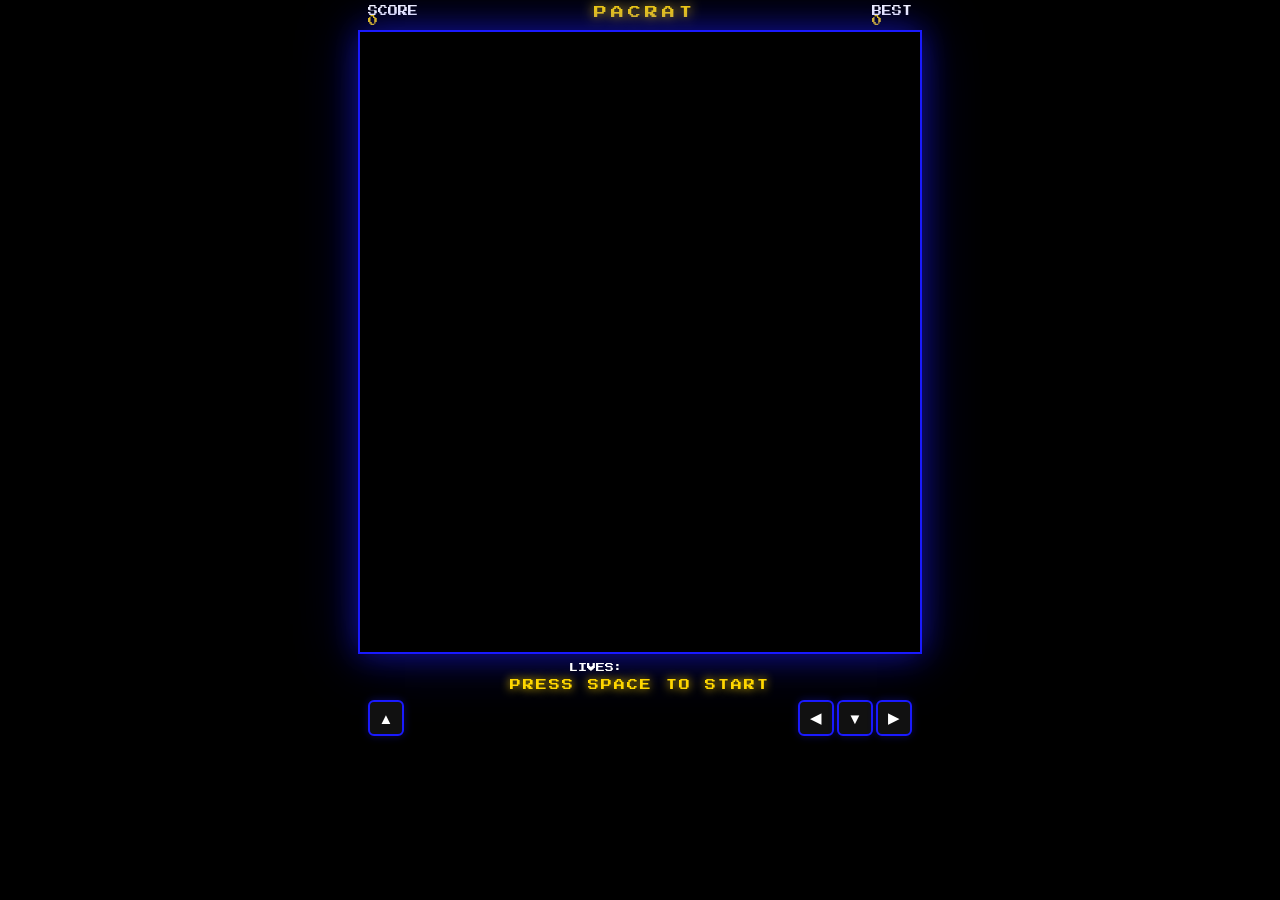
<file: game.html>
<!DOCTYPE html>
<html lang="en">
<head>
  <meta charset="UTF-8">
  <meta name="viewport" content="width=device-width, initial-scale=1.0">
  <title>Pacrat</title>
  <link rel="stylesheet" href="styles.css">
</head>
<body>

  <!-- HUD: score on the left, title in the middle, high score on the right -->
  <div id="header">
    <div>SCORE<br><span id="score-val">0</span></div>
    <div id="title">PACRAT</div>
    <div>BEST<br><span id="high-val">0</span></div>
  </div>

  <!-- Main canvas. 28 cols × 20px = 560 wide, 31 rows × 20px = 620 tall. -->
  <canvas id="gameCanvas" width="560" height="620"></canvas>

  <!-- Life icons: one mini canvas per reserve life -->
  <div id="lives-row">
    <span id="lives-label">LIVES:</span>
    <canvas class="life-icon" id="life1" width="18" height="18"></canvas>
    <canvas class="life-icon" id="life2" width="18" height="18"></canvas>
    <canvas class="life-icon" id="life3" width="18" height="18"></canvas>
  </div>

  <!-- Status message: "PRESS SPACE TO START", "GAME OVER", etc. -->
  <div id="message">PRESS SPACE TO START</div>

  <!-- Mobile D-pad. Hidden by default, shown via CSS on touch devices. -->
  <div id="mobile-controls">
    <div class="ctrl-row"><button class="ctrl-btn" id="btn-up">▲</button></div>
    <div class="ctrl-row">
      <button class="ctrl-btn" id="btn-left">◀</button>
      <button class="ctrl-btn" id="btn-down">▼</button>
      <button class="ctrl-btn" id="btn-right">▶</button>
    </div>
  </div>

  <!-- type="module" is what lets our ES module imports work. -->
  <script type="module" src="main.js"></script>
</body>
</html>
</file>
<file: styles.css>
/* styles.css
   Layout: viewport-fit flex column. Canvas is height-bounded so it can't
   push other elements off-screen; width follows from aspect ratio. */

@import url('https://fonts.googleapis.com/css2?family=Press+Start+2P&display=swap');

* { margin: 0; padding: 0; box-sizing: border-box; }

html, body {
  height: 100%;
  width: 100%;
}

body {
  background: #000;
  color: #fff;
  font-family: 'Press Start 2P', monospace;
  display: flex;
  flex-direction: column;
  align-items: center;
  justify-content: flex-start;
  padding: 6px 0;
  gap: 4px;
  overflow: hidden;
}

#header {
  display: flex;
  justify-content: space-between;
  width: 100%;
  max-width: 560px;
  font-size: 10px;
  padding: 0 8px;
  flex-shrink: 0;
}

#title {
  color: #FFD700;
  font-size: 13px;
  letter-spacing: 4px;
  text-shadow: 0 0 12px #FFD700;
}

#score-val, #high-val { color: #FFD700; }

/* Canvas: flex item that shrinks to fit available vertical space.
   min-height: 0 lets flex actually shrink it below its intrinsic size.
   aspect-ratio keeps width proportional to whatever height it ends up at. */
#gameCanvas {
  display: block;
  border: 2px solid #1a1aff;
  box-shadow: 0 0 30px #1a1aff88, 0 0 60px #1a1aff44;
  flex: 0 1 auto;
  min-height: 0;
  max-height: 100%;
  width: auto;
  max-width: 100%;
  object-fit: contain;
  image-rendering: pixelated;
}

#lives-row {
  display: flex;
  gap: 10px;
  align-items: center;
  flex-shrink: 0;
}

#lives-label { font-size: 9px; margin-right: 4px; }

.life-icon { width: 18px; height: 18px; }

#message {
  color: #FFD700;
  font-size: 11px;
  text-align: center;
  letter-spacing: 2px;
  min-height: 16px;
  text-shadow: 0 0 10px #FFD700;
  animation: blink 1s step-start infinite;
  flex-shrink: 0;
}

@keyframes blink {
  0%, 100% { opacity: 1; }
  50%      { opacity: 0; }
}

/* D-pad + side buttons: 3-column layout, capped to canvas width */
#mobile-controls {
  display: flex;
  flex-direction: row;
  align-items: center;
  justify-content: space-between;
  width: 100%;
  max-width: 560px;
  padding: 0 8px;
  gap: 0;
  flex-shrink: 0;
}

/* Side columns: special button + tiny label stacked */
.ctrl-side {
  display: flex;
  flex-direction: column;
  align-items: center;
  gap: 3px;
  flex: 0 0 auto;
}

.ctrl-label {
  font-family: 'Press Start 2P', monospace;
  font-size: 5px;
  color: #555;
  letter-spacing: 1px;
}

/* D-pad: centred, takes remaining space */
.ctrl-dpad {
  display: flex;
  flex-direction: column;
  align-items: center;
  gap: 3px;
  flex: 1 1 auto;
}

.ctrl-row { display: flex; gap: 3px; justify-content: center; }

/* Base button — direction arrows */
.ctrl-btn {
  width: 36px;
  height: 36px;
  background: #111;
  border: 2px solid #1a1aff;
  border-radius: 6px;
  color: #fff;
  font-size: 15px;
  cursor: pointer;
  user-select: none;
  -webkit-tap-highlight-color: transparent;
  display: flex;
  align-items: center;
  justify-content: center;
  box-shadow: 0 0 8px #1a1aff55;
  transition: background 0.1s;
}

.ctrl-btn:active { background: #1a1aff44; }

/* Special buttons (G / P) */
.ctrl-btn-special {
  width: 36px;
  height: 36px;
  border-color: #FFD700;
  font-family: 'Press Start 2P', monospace;
  font-size: 10px;
  box-shadow: 0 0 8px rgba(255, 215, 0, 0.3);
}

.ctrl-btn-special:active { background: rgba(255, 215, 0, 0.15); }
</file>
